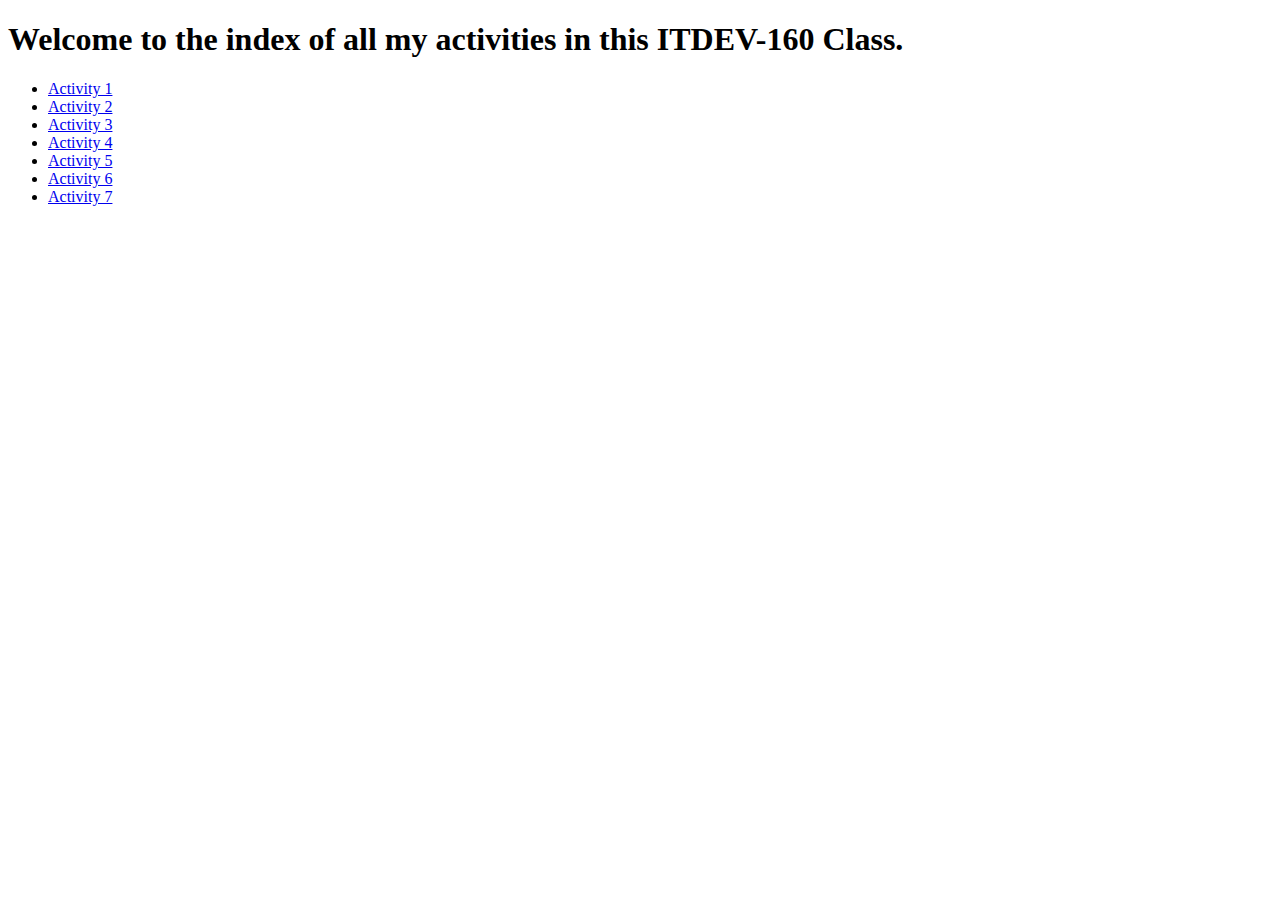
<file: index.html>
<!DOCTYPE html>
<html lang="en">
<head>
    <meta charset="UTF-8">
    <meta name="viewport" content="width=device-width, initial-scale=1.0">
    <title>ITDEV-160 Activities Webpage</title>
</head>
<body>
    <h1>Welcome to the index of all my activities in this ITDEV-160 Class.</h1>
    <ul>
        <li><a href="activity-1/index.html">Activity 1</a></li>
        <li><a href="activity-2/index.html">Activity 2</a></li>
        <li><a href="activity-3/index.html">Activity 3</a></li>
        <li><a href="activity-4/index.html">Activity 4</a></li>
        <li><a href="activity-5/index.html">Activity 5</a></li>
        <li><a href="activity-6/index.html">Activity 6</a></li>
        <li><a href="activity-7/index.html">Activity 7</a></li>
    </ul>
</body>
</html>
</file>
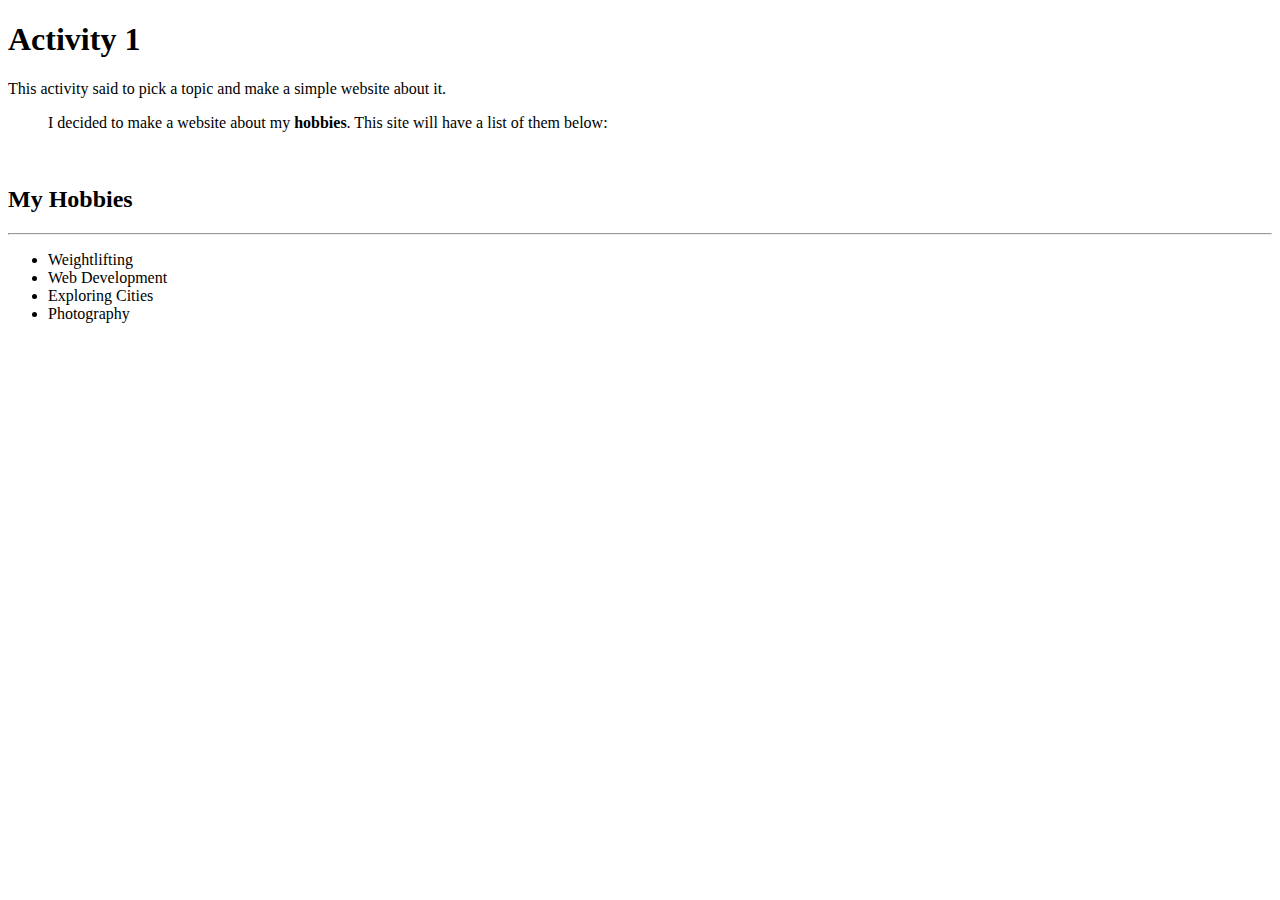
<file: activity-1/index.html>
<!DOCTYPE html>
<html lang="en">
<head>
    <meta charset="UTF-8">
    <meta name="viewport" content="width=device-width, initial-scale=1.0">
    <title>Activity 1</title>
</head>
<body>
    <h1>Activity 1</h1>
    <p>This activity said to pick a topic and make a simple website about it.</p>
    <blockquote>I decided to make a website about my <b>hobbies</b>. This site will have a list of them below:</blockquote>
    <br>
    <h2>My Hobbies</h2>
    <hr>
    <ul>
        <li>Weightlifting</li>
        <li>Web Development</li>
        <li>Exploring Cities</li>
        <li>Photography</li>
    </ul>

</body>
</html>
</file>
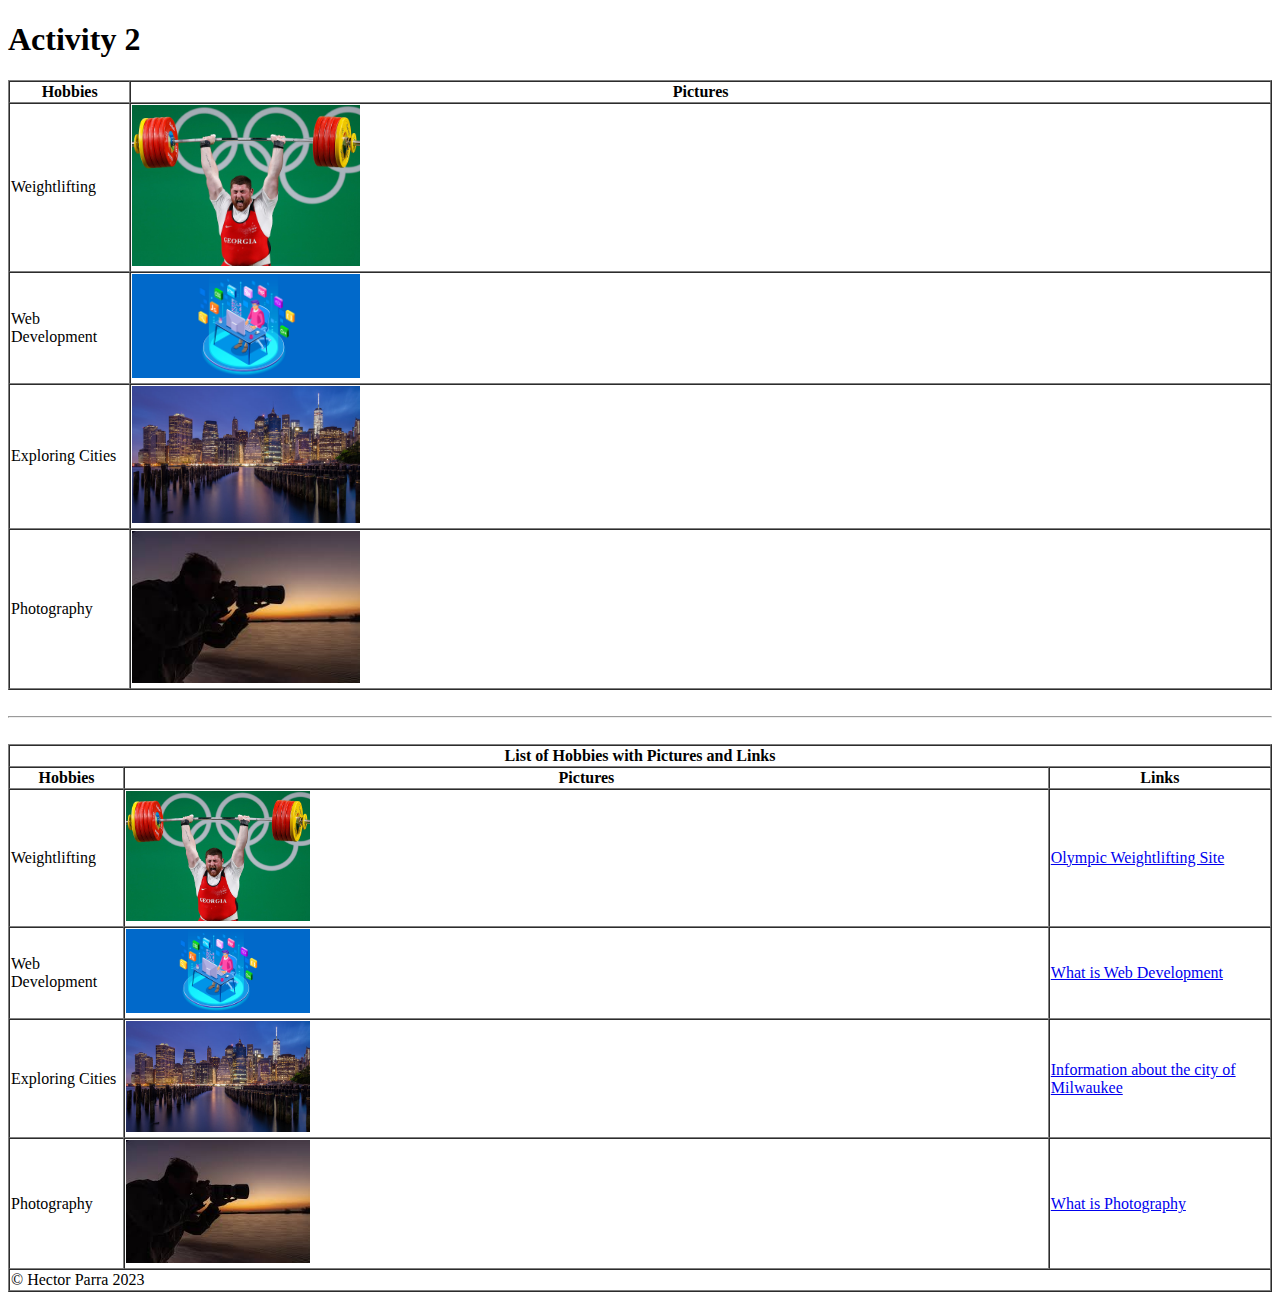
<file: activity-2/index.html>
<!DOCTYPE html>
<html lang="en">
<head>
    <meta charset="UTF-8">
    <meta name="viewport" content="width=device-width, initial-scale=1.0">
    <title>Activity 2</title>
</head>
<body>
    <h1>Activity 2</h1>
    <table id="simple-table" border="1" cellspacing="0">
        <tr>
            <th>Hobbies</th>
            <th>Pictures</th>
        </tr>
        <tr>
            <td>Weightlifting</td>
            <td><img src="images/weightlifting.jpeg" width="20%"></td>
        </tr>
        <tr>
            <td>Web Development</td>
            <td><img src="images/webdevelopment.png" width="20%"></td>
        </tr>
        <tr>
            <td>Exploring Cities</td>
            <td><img src="images/cityscape.jpeg" width="20%"></td>
        </tr>
        <tr>
            <td>Photography</td>
            <td><img src="images/photography.jpeg" width="20%"></td>
        </tr>
    </table>
    <br>
    <hr>
    <br>
    <table id="complex-table" border="1" cellspacing="0">
        <thead>
            <tr>
                <th colspan="3">List of Hobbies with Pictures and Links</th>
            </tr>
            <tr>
                <th scope="column">Hobbies</th>
                <th scope="column">Pictures</th>
                <th scope="column">Links</th>
            </tr>
        </thead>
        <tbody>
            <tr>
            <td>Weightlifting</td>
            <td><img src="images/weightlifting.jpeg" width="20%"></td>
            <td><a href="https://olympics.com/en/sports/weightlifting/">Olympic Weightlifting Site</a></td>
        </tr>
        <tr>
            <td>Web Development</td>
            <td><img src="images/webdevelopment.png" width="20%"></td>
            <td><a href="https://en.wikipedia.org/wiki/Web_development">What is Web Development</a></td>
        </tr>
        <tr>
            <td>Exploring Cities</td>
            <td><img src="images/cityscape.jpeg" width="20%"></td>
            <td><a href="https://city.milwaukee.gov/home">Information about the city of Milwaukee</a></td>
        </tr>
        <tr>
            <td>Photography</td>
            <td><img src="images/photography.jpeg" width="20%"></td>
            <td><a href="https://photographylife.com/what-is-photography">What is Photography</a></td>
        </tr>
        </tbody>
        <tfoot>
            <tr><td colspan="3"> &copy; Hector Parra 2023</td></tr>
        </tfoot>
    </table>
</body>
</html>
</file>
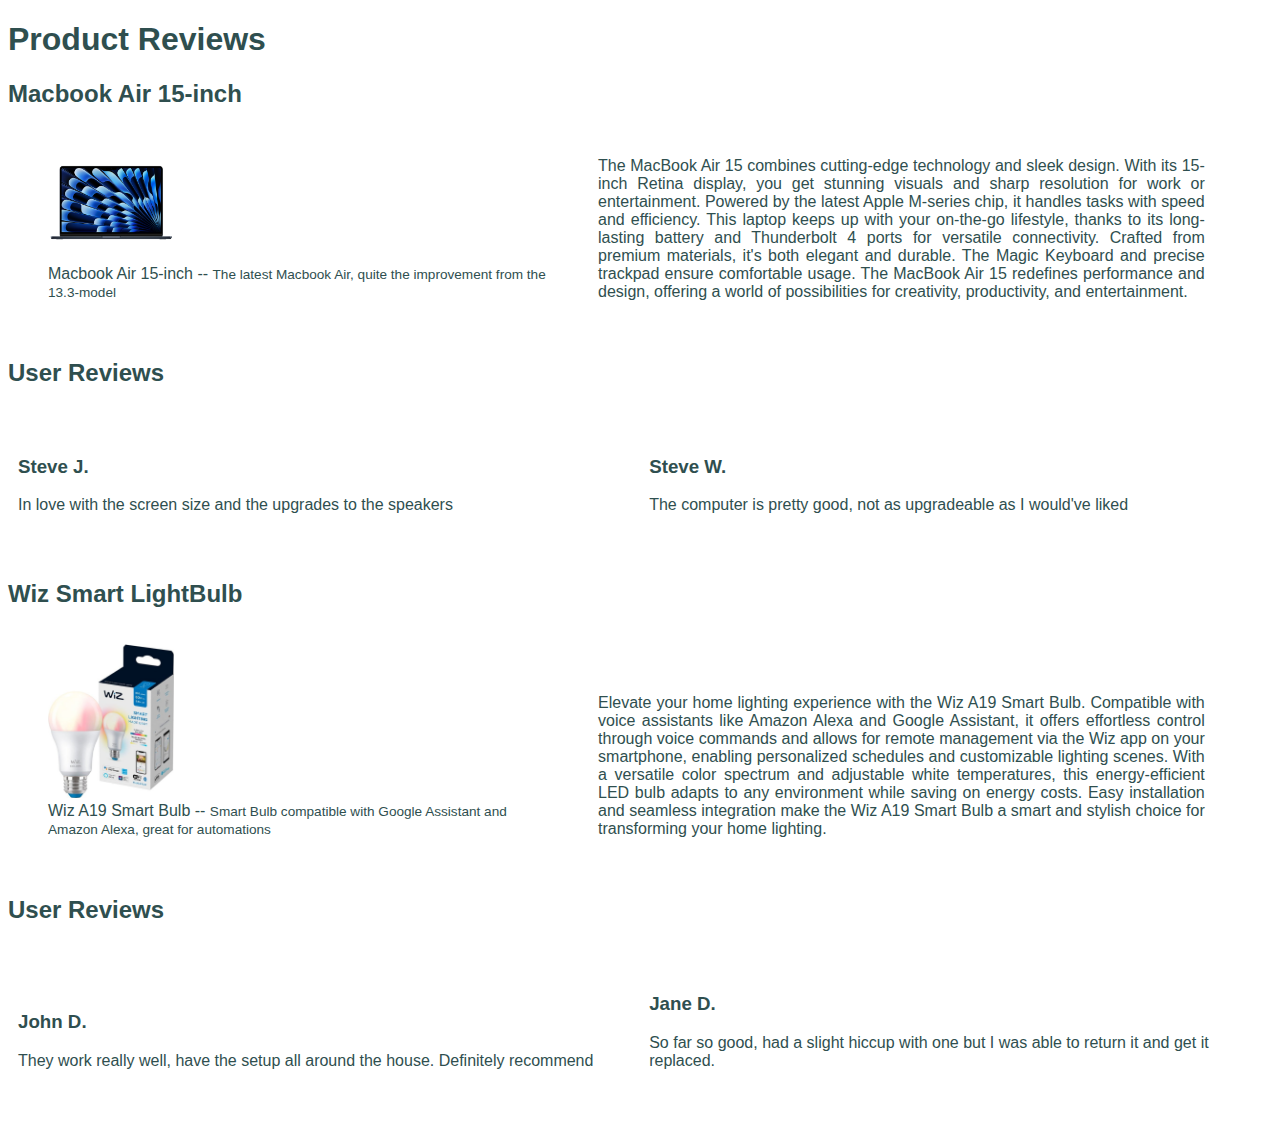
<file: activity-3/index.html>
<!DOCTYPE html>
<html lang="en">
<head>
    <meta charset="UTF-8">
    <meta name="viewport" content="width=device-width, initial-scale=1.0">
    <title>Product Reviews</title>
    <link rel="stylesheet" type="text/css" href="https://fonts.googleapis.com/css?family=Open+Sans">
    <link rel="stylesheet" type="text/css" href="css/master.css">
</head>
<body>
    <header>
        <h1>Product Reviews</h1>
    </header>
    <main>
        <h2>Macbook Air 15-inch</h2>
        <figure>
            <img src="images/macbookair.jpeg">
            <figcaption>
                Macbook Air 15-inch -- <span>The latest Macbook Air, quite the improvement from the 13.3-model</span>
            </figcaption>
        </figure>
        <p id="product-description">The MacBook Air 15 combines cutting-edge technology and sleek design. With its 15-inch Retina display, you get stunning visuals and sharp resolution for work or entertainment. Powered by the latest Apple M-series chip, it handles tasks with speed and efficiency. This laptop keeps up with your on-the-go lifestyle, thanks to its long-lasting battery and Thunderbolt 4 ports for versatile connectivity. Crafted from premium materials, it's both elegant and durable. The Magic Keyboard and precise trackpad ensure comfortable usage. The MacBook Air 15 redefines performance and design, offering a world of possibilities for creativity, productivity, and entertainment.</p>
        <br>
        <br>
        <h2>User Reviews</h2>
        <div class="review">
            <h3>Steve J.</h3>
            <p>In love with the screen size and the upgrades to the speakers</p>
        </div>
        <div class="review">
            <h3>Steve W.</h3>
            <p>The computer is pretty good, not as upgradeable as I would've liked</p>
        </div>
        <br>
        <h2>Wiz Smart LightBulb</h2>
        <figure>
            <img src="images/wizlightbulb.jpeg">
            <figcaption>
                Wiz A19 Smart Bulb -- <span>Smart Bulb compatible with Google Assistant and Amazon Alexa, great for automations</span>
            </figcaption>
        </figure>
        <p id="product-description">Elevate your home lighting experience with the Wiz A19 Smart Bulb. Compatible with voice assistants like Amazon Alexa and Google Assistant, it offers effortless control through voice commands and allows for remote management via the Wiz app on your smartphone, enabling personalized schedules and customizable lighting scenes. With a versatile color spectrum and adjustable white temperatures, this energy-efficient LED bulb adapts to any environment while saving on energy costs. Easy installation and seamless integration make the Wiz A19 Smart Bulb a smart and stylish choice for transforming your home lighting.</p>
        <br>
        <br>
        <h2>User Reviews</h2>
        <div class="review">
            <h3>John D.</h3>
            <p>They work really well, have the setup all around the house. Definitely recommend</p>
        </div>
        <div class="review">
            <h3>Jane D.</h3>
            <p>So far so good, had a slight hiccup with one but I was able to return it and get it replaced.</p>
        </div>
    </main>
    <footer></footer>
</body>
</html>
</file>
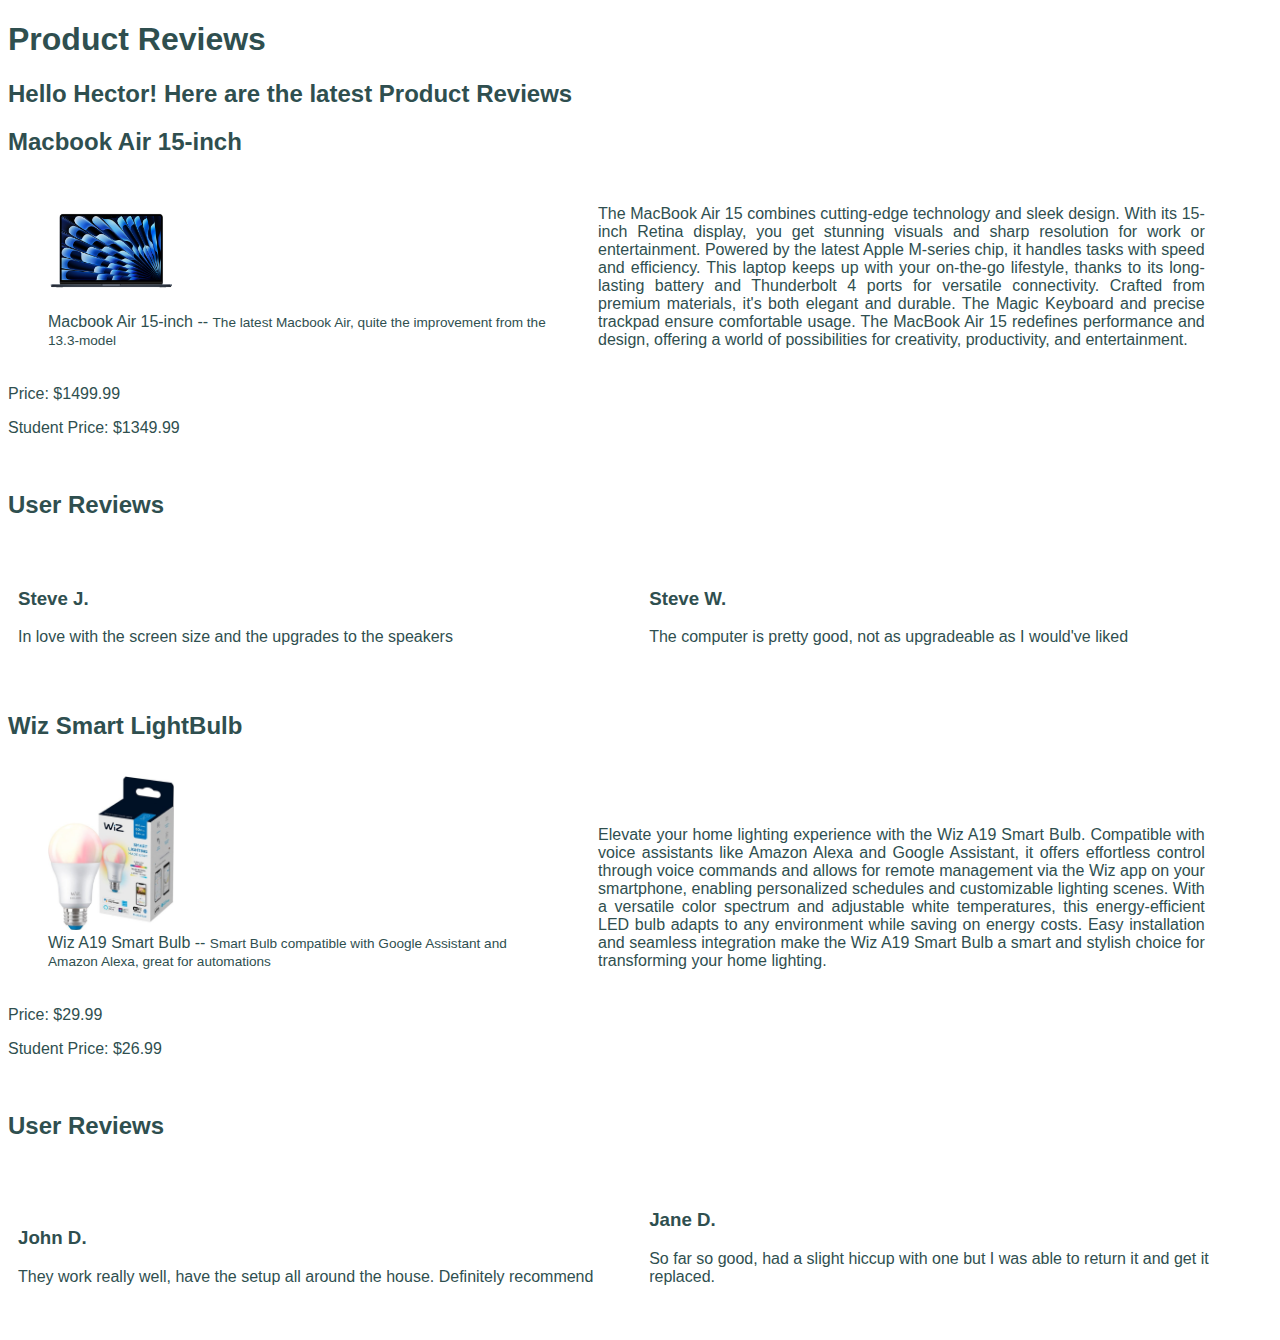
<file: activity-4/index.html>
<!DOCTYPE html>
<html lang="en">
<head>
    <meta charset="UTF-8">
    <meta name="viewport" content="width=device-width, initial-scale=1.0">
    <title>Product Reviews</title>
    <link rel="stylesheet" type="text/css" href="https://fonts.googleapis.com/css?family=Open+Sans">
    <link rel="stylesheet" type="text/css" href="css/master.css">
</head>
<body>
    <header>
        <h1>Product Reviews</h1>
        <h2 id="greeting"></h2>
    </header>
    <main>
        <h2>Macbook Air 15-inch</h2>
        <figure>
            <img src="images/macbookair.jpeg">
            <figcaption>
                Macbook Air 15-inch -- <span>The latest Macbook Air, quite the improvement from the 13.3-model</span>
            </figcaption>
        </figure>
        <p id="product-description">The MacBook Air 15 combines cutting-edge technology and sleek design. With its 15-inch Retina display, you get stunning visuals and sharp resolution for work or entertainment. Powered by the latest Apple M-series chip, it handles tasks with speed and efficiency. This laptop keeps up with your on-the-go lifestyle, thanks to its long-lasting battery and Thunderbolt 4 ports for versatile connectivity. Crafted from premium materials, it's both elegant and durable. The Magic Keyboard and precise trackpad ensure comfortable usage. The MacBook Air 15 redefines performance and design, offering a world of possibilities for creativity, productivity, and entertainment.</p>
        <br>
        <p>Price:  $<span id="mbPrice"></span></p>
        <p>Student Price:  $<span id="mbStudent-Price"></span></p>
        <br>
        <h2>User Reviews</h2>
        <div class="review">
            <h3>Steve J.</h3>
            <p>In love with the screen size and the upgrades to the speakers</p>
        </div>
        <div class="review">
            <h3>Steve W.</h3>
            <p>The computer is pretty good, not as upgradeable as I would've liked</p>
        </div>
        <br>
        <h2>Wiz Smart LightBulb</h2>
        <figure>
            <img src="images/wizlightbulb.jpeg">
            <figcaption>
                Wiz A19 Smart Bulb -- <span>Smart Bulb compatible with Google Assistant and Amazon Alexa, great for automations</span>
            </figcaption>
        </figure>
        <p id="product-description">Elevate your home lighting experience with the Wiz A19 Smart Bulb. Compatible with voice assistants like Amazon Alexa and Google Assistant, it offers effortless control through voice commands and allows for remote management via the Wiz app on your smartphone, enabling personalized schedules and customizable lighting scenes. With a versatile color spectrum and adjustable white temperatures, this energy-efficient LED bulb adapts to any environment while saving on energy costs. Easy installation and seamless integration make the Wiz A19 Smart Bulb a smart and stylish choice for transforming your home lighting.</p>
        <br>
        <p>Price:  $<span id="wzPrice"></span></p>
        <p>Student Price:  $<span id="wzStudent-Price"></span></p>
        <br>
        <h2>User Reviews</h2>
        <div class="review">
            <h3>John D.</h3>
            <p>They work really well, have the setup all around the house. Definitely recommend</p>
        </div>
        <div class="review">
            <h3>Jane D.</h3>
            <p>So far so good, had a slight hiccup with one but I was able to return it and get it replaced.</p>
        </div>
    </main>
    <footer>

    </footer>
    <script src="js/scripts.js"></script>
</body>
</html>
</file>
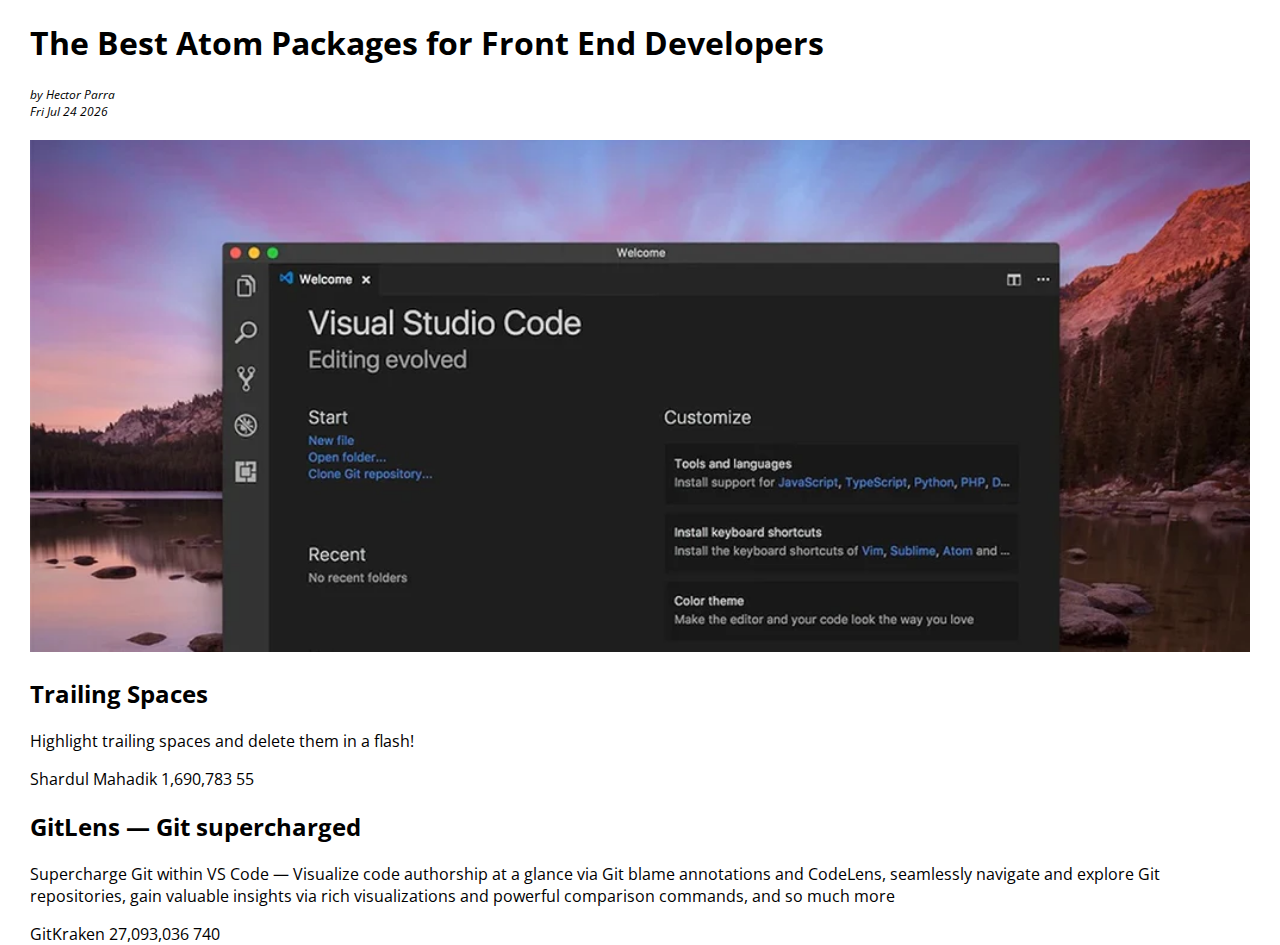
<file: activity-5/index.html>
<!DOCTYPE html>
<html lang="en">
<head>
    <meta charset="UTF-8">
    <meta name="viewport" content="width=device-width, initial-scale=1.0">
    <link rel="stylesheet" type="text/css" href="https://fonts.googleapis.com/css?family=Open+Sans">
    <link rel="stylesheet" type="text/css" href="css/master.css">
    <title>Document</title>
</head>
<body>
    <header>
        <h1>The Best Atom Packages for Front End Developers</h1>
        <div id="credits">
            <div id="author">
                by Hector Parra
            </div>
            <div id="date">
                <!--Adding via JS-->
            </div>
        </div>
        <img id="header-image" src="images/visual-studio-banner.webp" alt="header image">
    </header>
    <main>
        <div class="package-container">
            <header>
                <h2 id="p1-name"></h2>
            </header>
            <section>
                <p id="p1-description"></p>
            </section>
            <footer>
                <span id="p1-author"></span>
                <span id="p1-downloads"></span>
                <span id="p1-stars"></span>
            </footer>
        </div>
        <div class="package-container">
            <header>
                <h2 id="p2-name"></h2>
            </header>
            <section>
                <p id="p2-description"></p>
            </section>
            <footer>
                <span id="p2-author"></span>
                <span id="p2-downloads"></span>
                <span id="p2-stars"></span>
            </footer>
        </div>
    </main>
<script src="js/scripts.js" charset="UTF-8"></script>
</body>
</html>
</file>
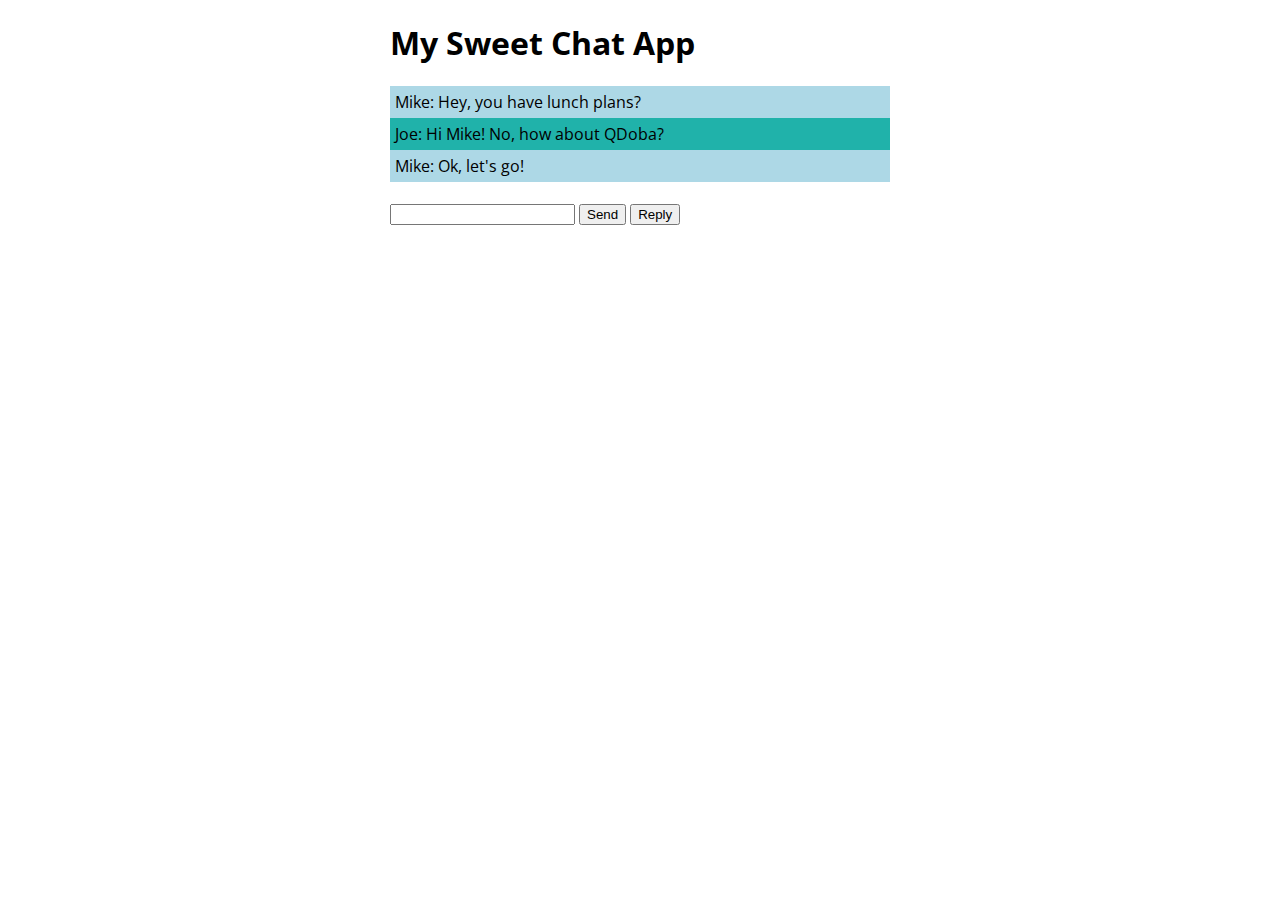
<file: activity-6/index.html>
<!DOCTYPE html>
<html lang="en">
<head>
    <meta charset="UTF-8">
    <meta name="viewport" content="width=device-width, initial-scale=1.0">
    <meta http-equiv="X-UA-Compatible" content="ie=edge">
    <title>My Sweet Chat App</title>
    <link rel="stylesheet" type="text/css" href="css/styles.css">
    <link rel="stylesheet" type="text/css" href="https://fonts.googleapis.com/css?family=Open+Sans">
</head>
<body>
    <header>
        <h1>My Sweet Chat App</h1>
    </header>
    <main>
        <section id="message-container" class="messages"></section>
        <section>
            <input type="text" id="message-input">
            <button type="button" id="send-button">Send</button>
            <button type="button" id="reply-button">Reply</button>
        </section>
    </main>
    <script src="js/scripts.js" charset="UTF-8"></script>
</body>
</html>
</file>
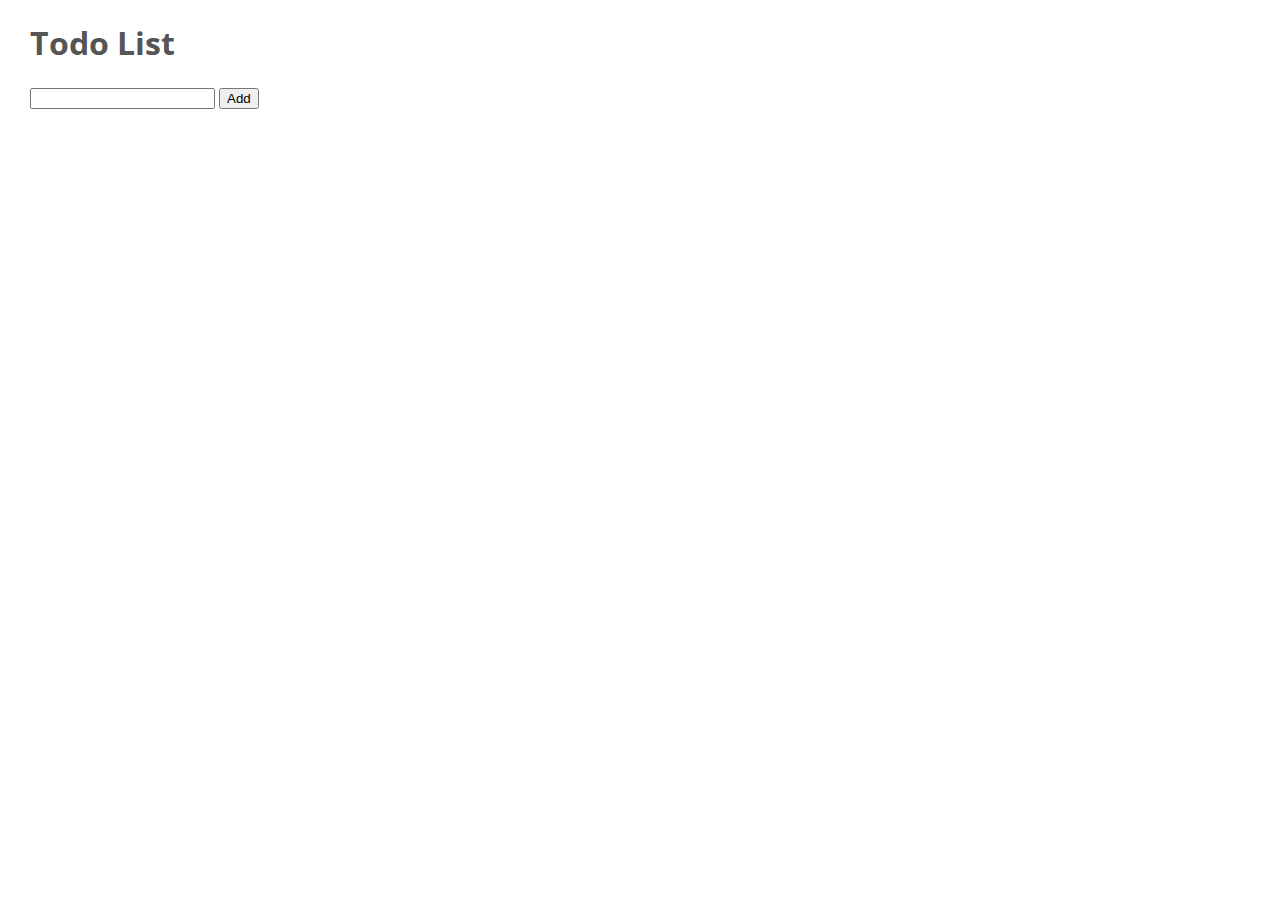
<file: activity-7/index.html>
<!DOCTYPE html>
<html lang="en">
<head>
    <meta charset="UTF-8">
    <meta name="viewport" content="width=device-width, initial-scale=1.0">
    <title>Todo List</title>
    <link rel="stylesheet" type="text/css" href="css/styles.css">
    <link rel="stylesheet" type="text/css" href="https://fonts.googleapis.com/css?family=Open+Sans">
</head>
<body>
    <header>
        <h1>Todo List</h1>
    </header>
    <main>
        <section>
            <input type="text" id="input-task">
            <button type="button" id="add-task">Add</button>
        </section>
        <section id="todo-list-container">
            <ol id="active-list">
            </ol>
            <ul id="completed-list">
            </ul>
        </section>
    </main>
    <script src="js/scripts.js" charset="UTF-8"></script>
</body>
</html>
</file>
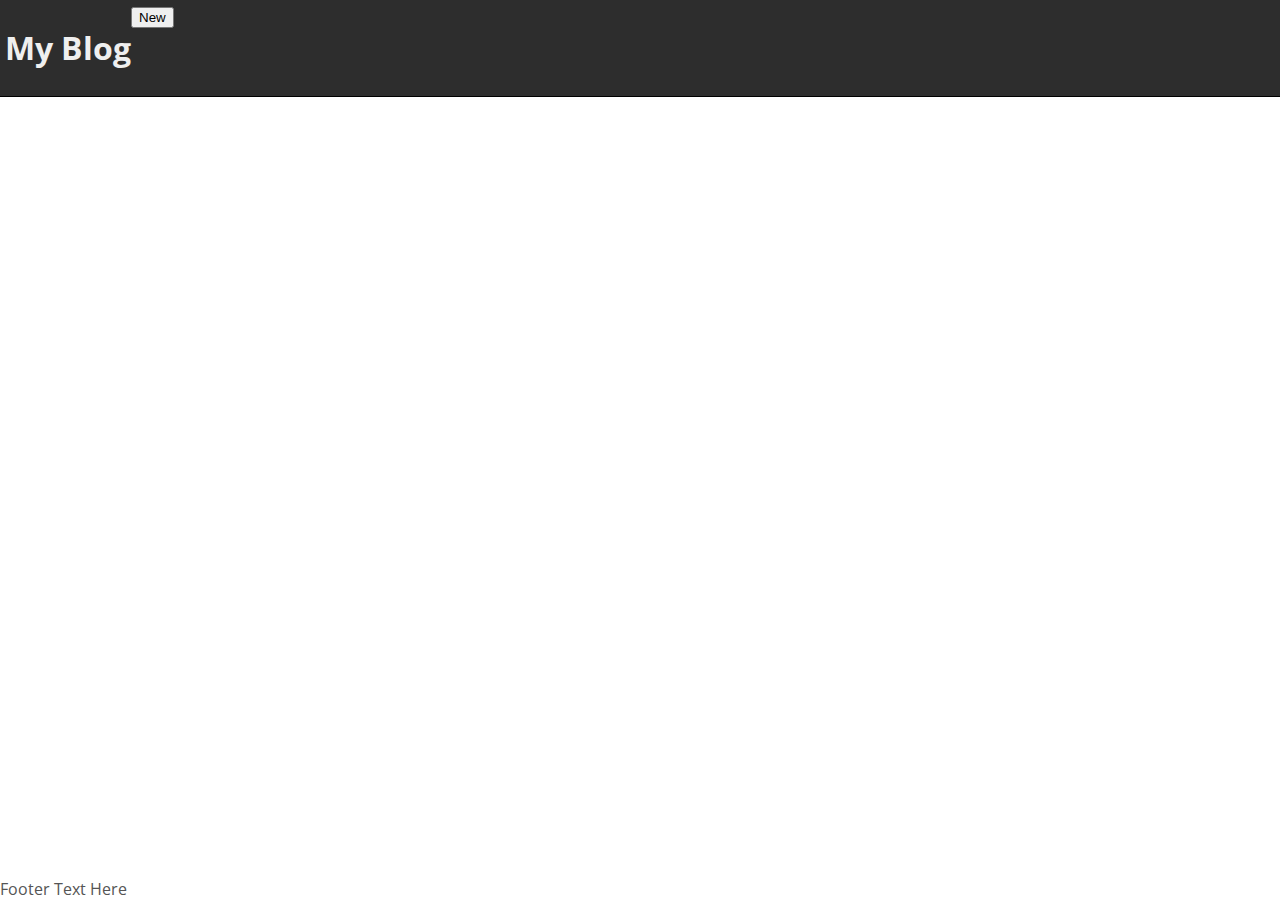
<file: activity-8/index.html>
<!DOCTYPE html>
<html lang="en">
<head>
    <meta charset="UTF-8">
    <meta name="viewport" content="width=device-width, initial-scale=1.0">
    <link rel="stylesheet" type="text/css" href="css/styles.css">
    <link rel="stylesheet" type="text/css" href="https://fonts.googleapis.com/css?family=Open+Sans">
    <title>My Blog</title>
</head>
<body>
    <header>
        <h1 class ="header-title">My Blog</h1>
        <div class=""header-menu">
            <button id="new-button">New</button>
        </div>
    </header>
    <main>
        <section id="display-content"></section>
    </main>
    <footer>
        Footer Text Here
    </footer>

    <div class="modal" id="modal-dialog">
        <section>
            <h2>Title</h2>
            <input type="text" id="edit-title-text">
            <span id="edit-title-message"></span>
        </section>
        <section>
            <h2>Content</h2>
            <textarea name="edit-content-text" id="edit-content-text" cols="80" rows="8"></textarea>
            <span id="edit-content-message"></span>
        </section>
        <footer>
            <button id="cancel-button">Cancel</button>
            <button id="save-button">Save</button>
        </footer>
    </div>
    <div id="modal-backdrop"></div>
    <script src="js/scripts.js"></script>
</body>
</html>
</file>
<file: activity-3/css/master.css>
body {
    font-family: "Open-Sans", sans-serif;
    color: darkslategrey
}
h1 {
    color: darkslategrey;
    background-color: white;
}
img {
    width: 25%;
    text-align: left;
}
figure {
    width: 40%;
    display: inline-block;
}
figcaption span {
    font-size: .85em;
}
p#product-description {
    width: 48%;
    display: inline-block;
    margin: 20px 0 20px 0;
    text-align: justify;
}
div.review {
    width: 48%;
    display: inline-block;
    padding: 10px;
    background-color: white;
    margin: 20px 0 20px 0;
}
</file>
<file: activity-4/css/master.css>
body {
    font-family: "Open-Sans", sans-serif;
    color: darkslategrey
}
h1 {
    color: darkslategrey;
    background-color: white;
}
img {
    width: 25%;
    text-align: left;
}
figure {
    width: 40%;
    display: inline-block;
}
figcaption span {
    font-size: .85em;
}
p#product-description {
    width: 48%;
    display: inline-block;
    margin: 20px 0 20px 0;
    text-align: justify;
}
div.review {
    width: 48%;
    display: inline-block;
    padding: 10px;
    background-color: white;
    margin: 20px 0 20px 0;
}
</file>
<file: activity-5/css/master.css>
body {
    font-family: 'Open Sans', sans-serif;
    margin: auto 30px;
}

#credits {
    font-style: italic;
    font-size: .75em;
    margin-bottom: 20px;
}

#header-image {
    width: 100%;
}
</file>
<file: activity-6/css/styles.css>
body {
    font-family: 'Open Sans', sans-serif;
    max-width: 500px;
    margin: 0 auto;
}
.messages {
    margin-bottom: 20px;
}
.out-message {
    padding: 5px;
    background-color: lightblue;
}
.in-message {
    padding: 5px;
    background-color: lightseagreen;
}
</file>
<file: activity-7/css/styles.css>
body {
    font-family: 'Open Sans', sans-serif;
    margin: auto 30px;
    color: #555
}

ul {
    margin: 0;
}

li {
    padding: 5px;
}

#todo-list-container {
    margin-top: 20px;
}

#completed-list {
    list-style-type: none;
}

#completed-list li {
    text-decoration: line-through;
}
</file>
<file: activity-8/css/styles.css>
body {
    display: flex;
    flex-direction: column;
    min-height: 100vh;
    font-family: 'Open Sans', sans-serif;
    color: #555;
    margin: 0;
}

header {
    display: flex;
    padding: 5px;
    color: #efefef;
    background-color: #2D2D2D;
    border-bottom: solid 1px #000;
}

header .header-title {
    display: inline-block;
}

header .header-menu {
    flex-grow: 1;
    display: flex;
    align-items: center;
    justify-content: flex-end;
    color: #777;
    font-size: smaller;
}

main {
    flex: 1;
}

main #display-content {
    padding: 20px;
}

#modal-backdrop {
    display: none;
    position: absolute;
    height: 100vh;
    width: 200vw;
    background-color: rgba(0, 0, 0, 0.75);
}

#modal-backdrop.visible {
    display: block;
}

.modal {
    display: none;
    position: absolute;
    padding: 10px;
    border: solid 1px #555;
    background-color: #fff;
    z-index: 99999;
    width: 300px;
    top: 50%;
    left: 50%;
    transform: translate(-50%, -50%);
    -webkit-transform: translate(-50%, -50%);
    -moz-transform: translate(-50%, -50%);
    -ms-transform: translate(-50%, -50%);
    -o-transform: translate(-50%, -50%);
}
.modal.visible {
    display: block;
}

.modal-content {
    width: 300px;
    height: 300px;
}

#edit-title {
    width: 300px;
}

#edit-content-text {
    width: 100%;
    box-sizing: border-box;
}
</file>
